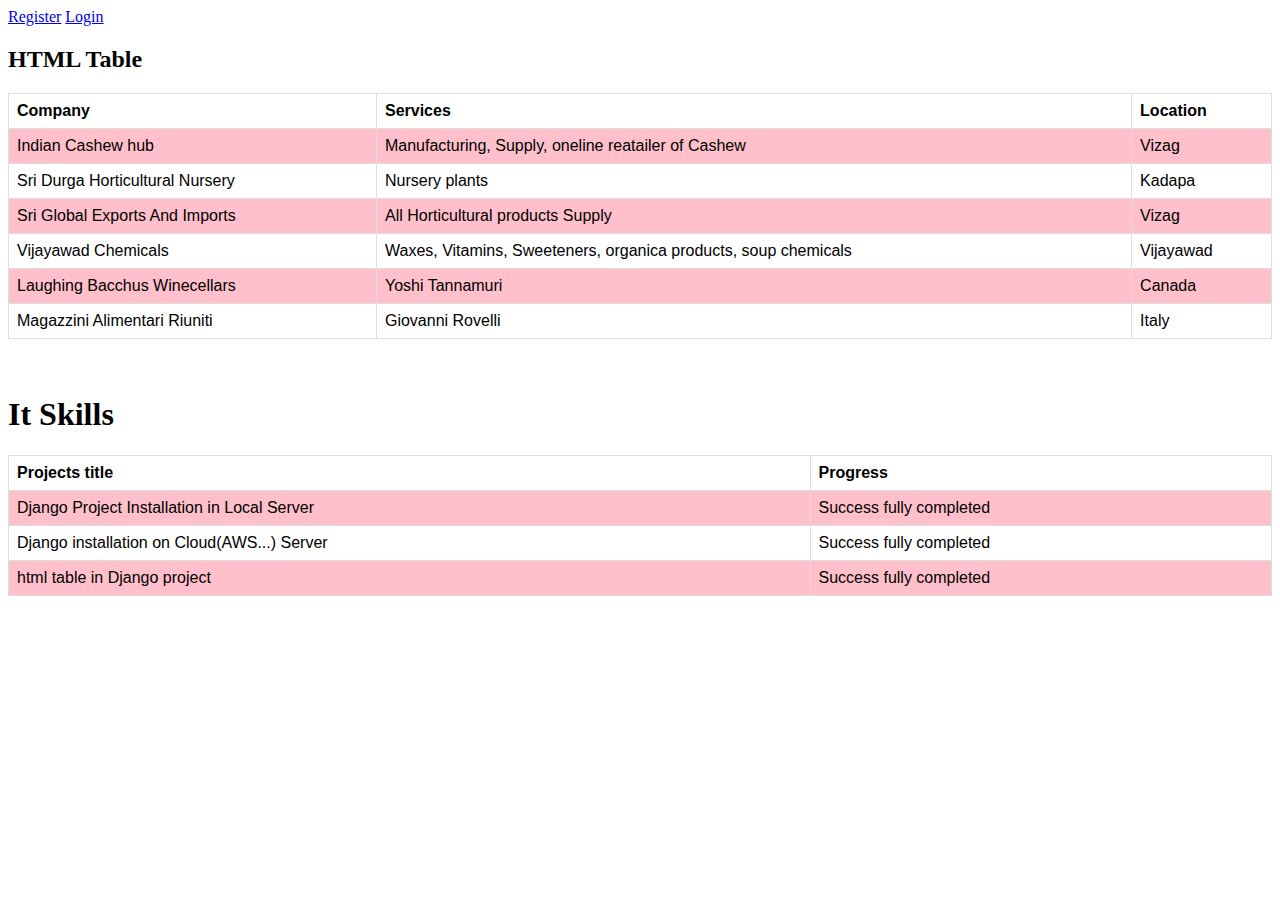
<file: quizapp/templates/index.html>
<!DOCTYPE html>
<html>
<head>
<style>
table {
  font-family: arial, sans-serif;
  border-collapse: collapse;
  width: 100%;
}

td, th {
  border: 1px solid #dddddd;
  text-align: left;
  padding: 8px;
}

tr:nth-child(even) {
  background-color: pink;
}
</style>
</head>
<body>
  <navbar>
    <a href="register">Register</a>
    <a href="login">Login</a>
  </navbar>

<h2>HTML Table</h2>

<table>
  <tr>
    <th>Company</th>
    <th>Services</th>
    <th>Location</th>
  </tr>
  <tr>
    <td>Indian Cashew hub</td>
    <td>Manufacturing, Supply, oneline reatailer of Cashew</td>
    <td>Vizag</td>
  </tr>
  <tr>
    <td>Sri Durga Horticultural Nursery</td>
    <td>Nursery plants</td>
    <td>Kadapa</td>
  </tr>
  <tr>
   <td>Sri Global Exports And Imports</td>
   <td>All Horticultural products Supply</td>
   <td>Vizag</td>
  </tr>
  <tr>
    <td>Vijayawad Chemicals</td>
    <td>Waxes, Vitamins, Sweeteners, organica products, soup chemicals</td>
    <td>Vijayawad</td>
  </tr>
  <tr>
    <td>Laughing Bacchus Winecellars</td>
    <td>Yoshi Tannamuri</td>
    <td>Canada</td>
  </tr>
  <tr>
    <td>Magazzini Alimentari Riuniti</td>
    <td>Giovanni Rovelli</td>
    <td>Italy</td>
  </tr>
</table>
<br>
<br>
<h1>It Skills</h1>
<table>
    <tr>
        <th>Projects title</th>
        <th>Progress</th>

    </tr>
    
    <tr>
        <td>Django Project Installation in Local Server</td>
        <td>Success fully completed</td>

    </tr>
    <tr>
        <td>Django installation on Cloud(AWS...) Server</td>
        <td>Success fully completed</td>

    </tr>
    <tr>
        <td>html table in Django project</td>
        <td>Success fully completed</td>
    </tr>
</table>

</body>
</html>
</file>
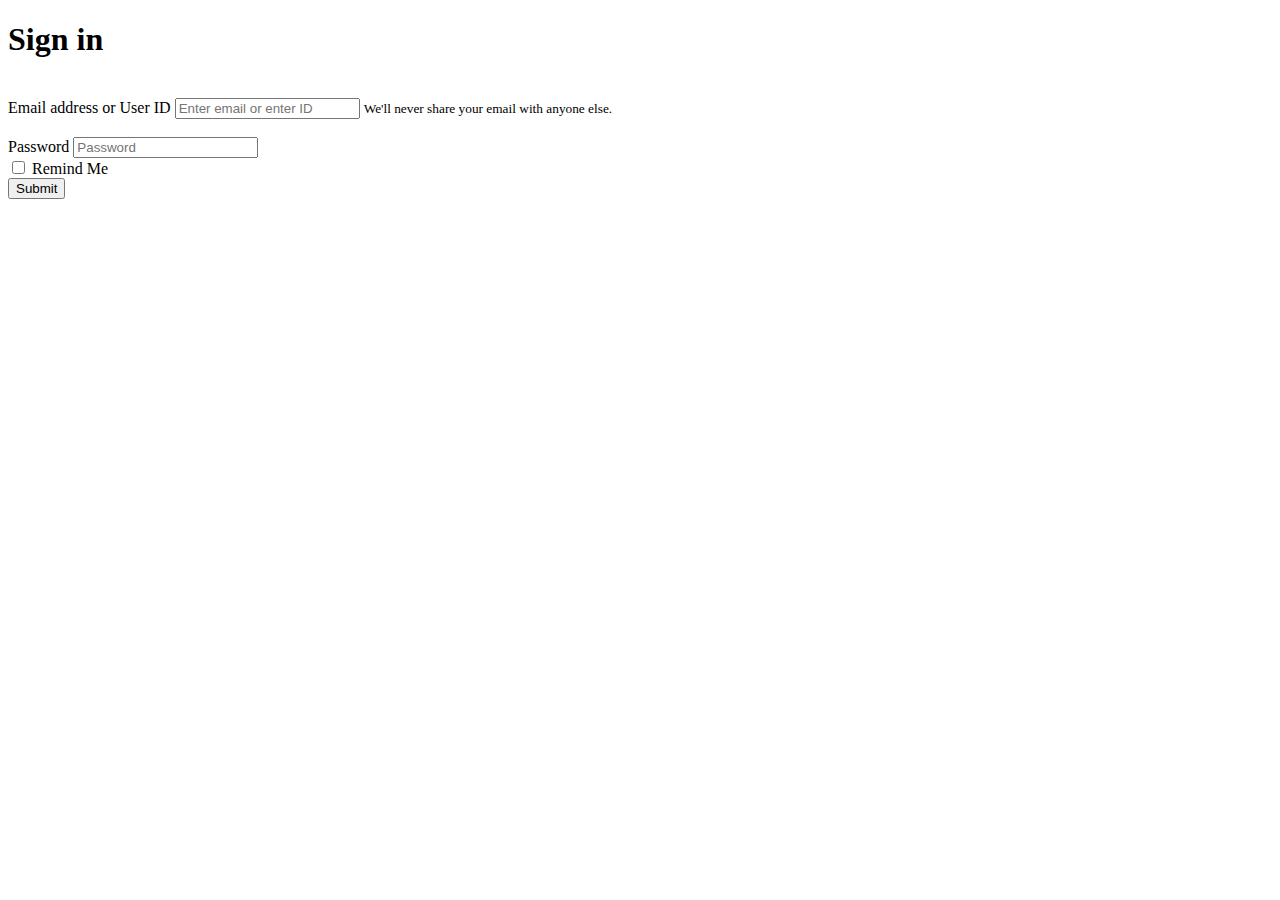
<file: quizapp/templates/login.html>
<!DOCTYPE html>
<html>
    <head>
        <link href="https://cdn.jsdelivr.net/npm/bootstrap@5.3.0-alpha1/dist/css/bootstrap.min.css" rel="stylesheet" integrity="sha384-GLhlTQ8iRABdZLl6O3oVMWSktQOp6b7In1Zl3/Jr59b6EGGoI1aFkw7cmDA6j6gD" crossorigin="anonymous">
        <script src="https://cdn.jsdelivr.net/npm/bootstrap@5.3.0-alpha1/dist/js/bootstrap.bundle.min.js" integrity="sha384-w76AqPfDkMBDXo30jS1Sgez6pr3x5MlQ1ZAGC+nuZB+EYdgRZgiwxhTBTkF7CXvN" crossorigin="anonymous"></script>
        <title>Login</title>
    </head>
    <body class="">
     <div class="container-fluid, text-center">
      <div>
        <div class="container-fluid">
        <h1>Sign in</h1>
        <form>
            <div class="text-left"><br>
            <div class="form-group">
              <label for="exampleInputEmail1">Email address or User ID</label>
              <input type="email"  id="exampleInputEmail1"  placeholder="Enter email or enter ID">
              <small id="emailHelp" class="form-text text-muted">We'll never share your email with anyone else.</small>
            </div><br>
            <div class="form-group">
              <label for="exampleInputPassword1">Password</label>
              <input type="password"  id="exampleInputPassword1" placeholder="Password">
            </div>
            <div class="form-check">
              <input type="checkbox"  id="exampleCheck1">
              <label class="form-check-label" for="exampleCheck1">Remind Me</label>
            </div>
            <button type="submit" class="btn btn-primary">Submit</button>
          </div>
        </form>
        </div>
       </div>
      </div>
    </body>
</html>
</file>
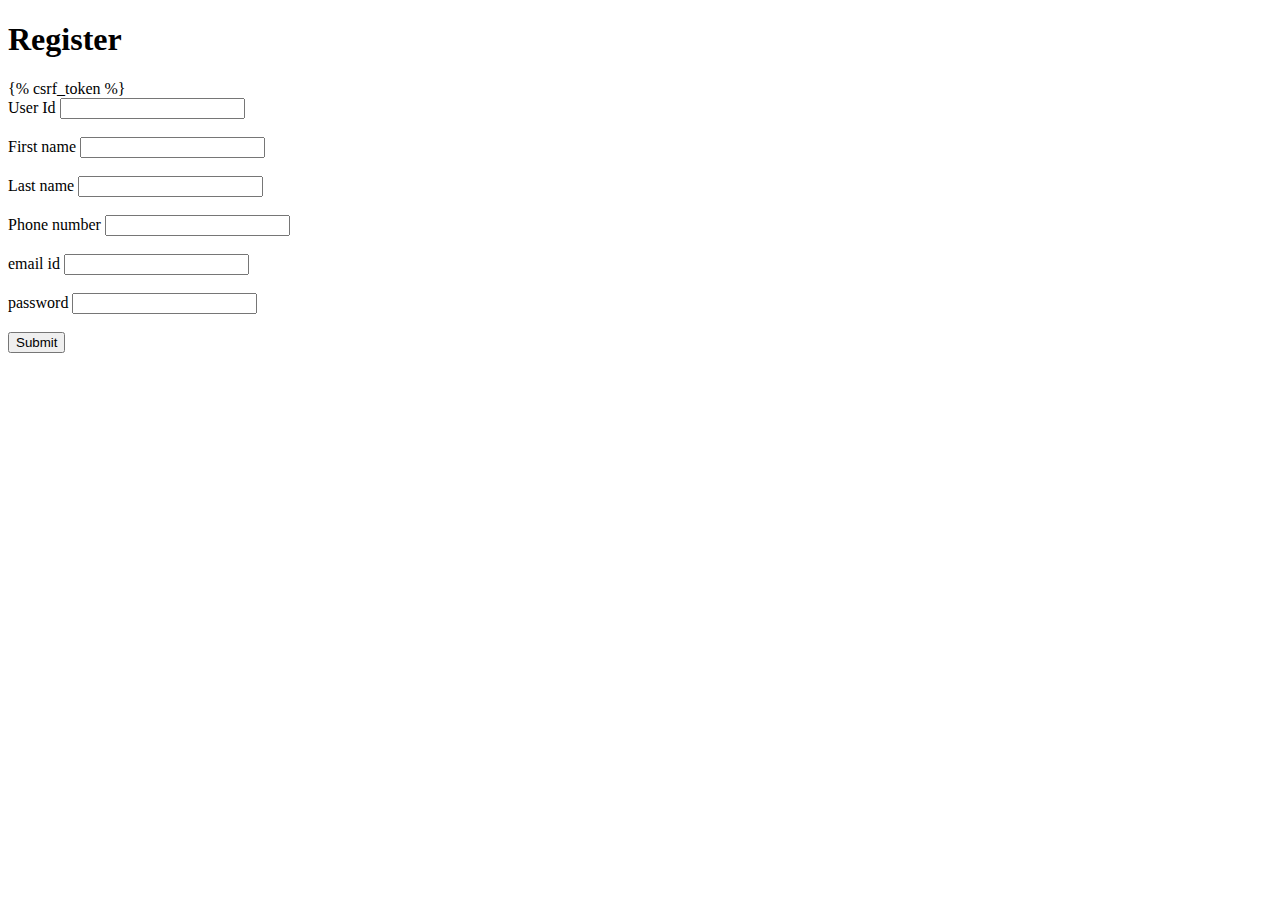
<file: quizapp/templates/register.html>
<!DOCTYPE html>
<html>
    <head>
        <link href="https://cdn.jsdelivr.net/npm/bootstrap@5.3.0-alpha1/dist/css/bootstrap.min.css" rel="stylesheet" integrity="sha384-GLhlTQ8iRABdZLl6O3oVMWSktQOp6b7In1Zl3/Jr59b6EGGoI1aFkw7cmDA6j6gD" crossorigin="anonymous">
        <script src="https://cdn.jsdelivr.net/npm/bootstrap@5.3.0-alpha1/dist/js/bootstrap.bundle.min.js" integrity="sha384-w76AqPfDkMBDXo30jS1Sgez6pr3x5MlQ1ZAGC+nuZB+EYdgRZgiwxhTBTkF7CXvN" crossorigin="anonymous"></script>
        <title>Register</title>
    </head>
    <body class="">
     <div class="container-fluid, text-center">
        <h1>Register</h1>
        <form action="register" method="post" style="align-content: center;">
          {% csrf_token %}
            <div style="align-content: center;">
            <label>User Id</label>
            <input type="text" name="User Id"><br><br>
            <label>First name</label>
            <input type="tex" name="First name"><br><br>
            <label>Last name</label>
            <input type="text" name="Last name"><br><br>
            <label>Phone number</label>
            <input type="number" name="Phone number"><br><br>
            <label>email id</label>
            <input type="email" name="email id"><br><br>
            <label>password</label>
            <input type="password" name="password"><br><br>
            <input type="submit">
            </div>
            <br><br>

        </form>
     </div>
    </body>
</html>
</file>
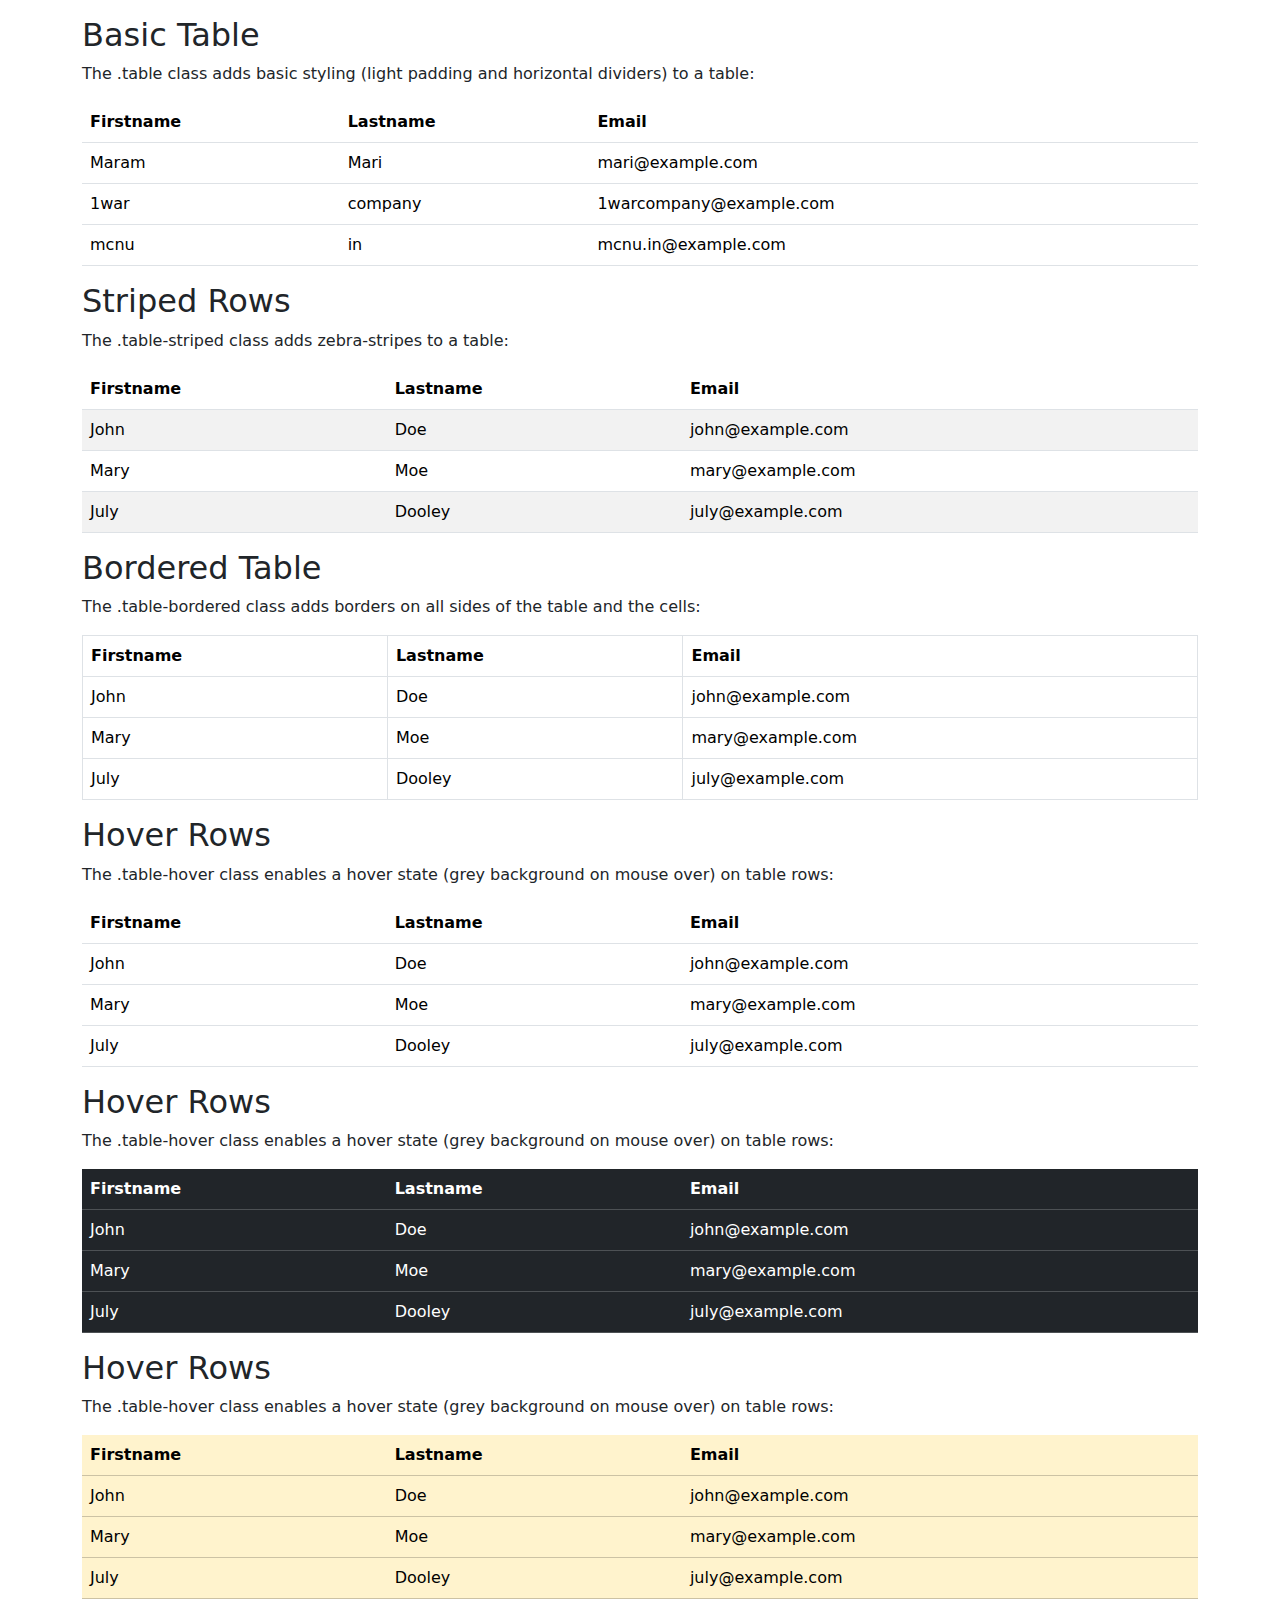
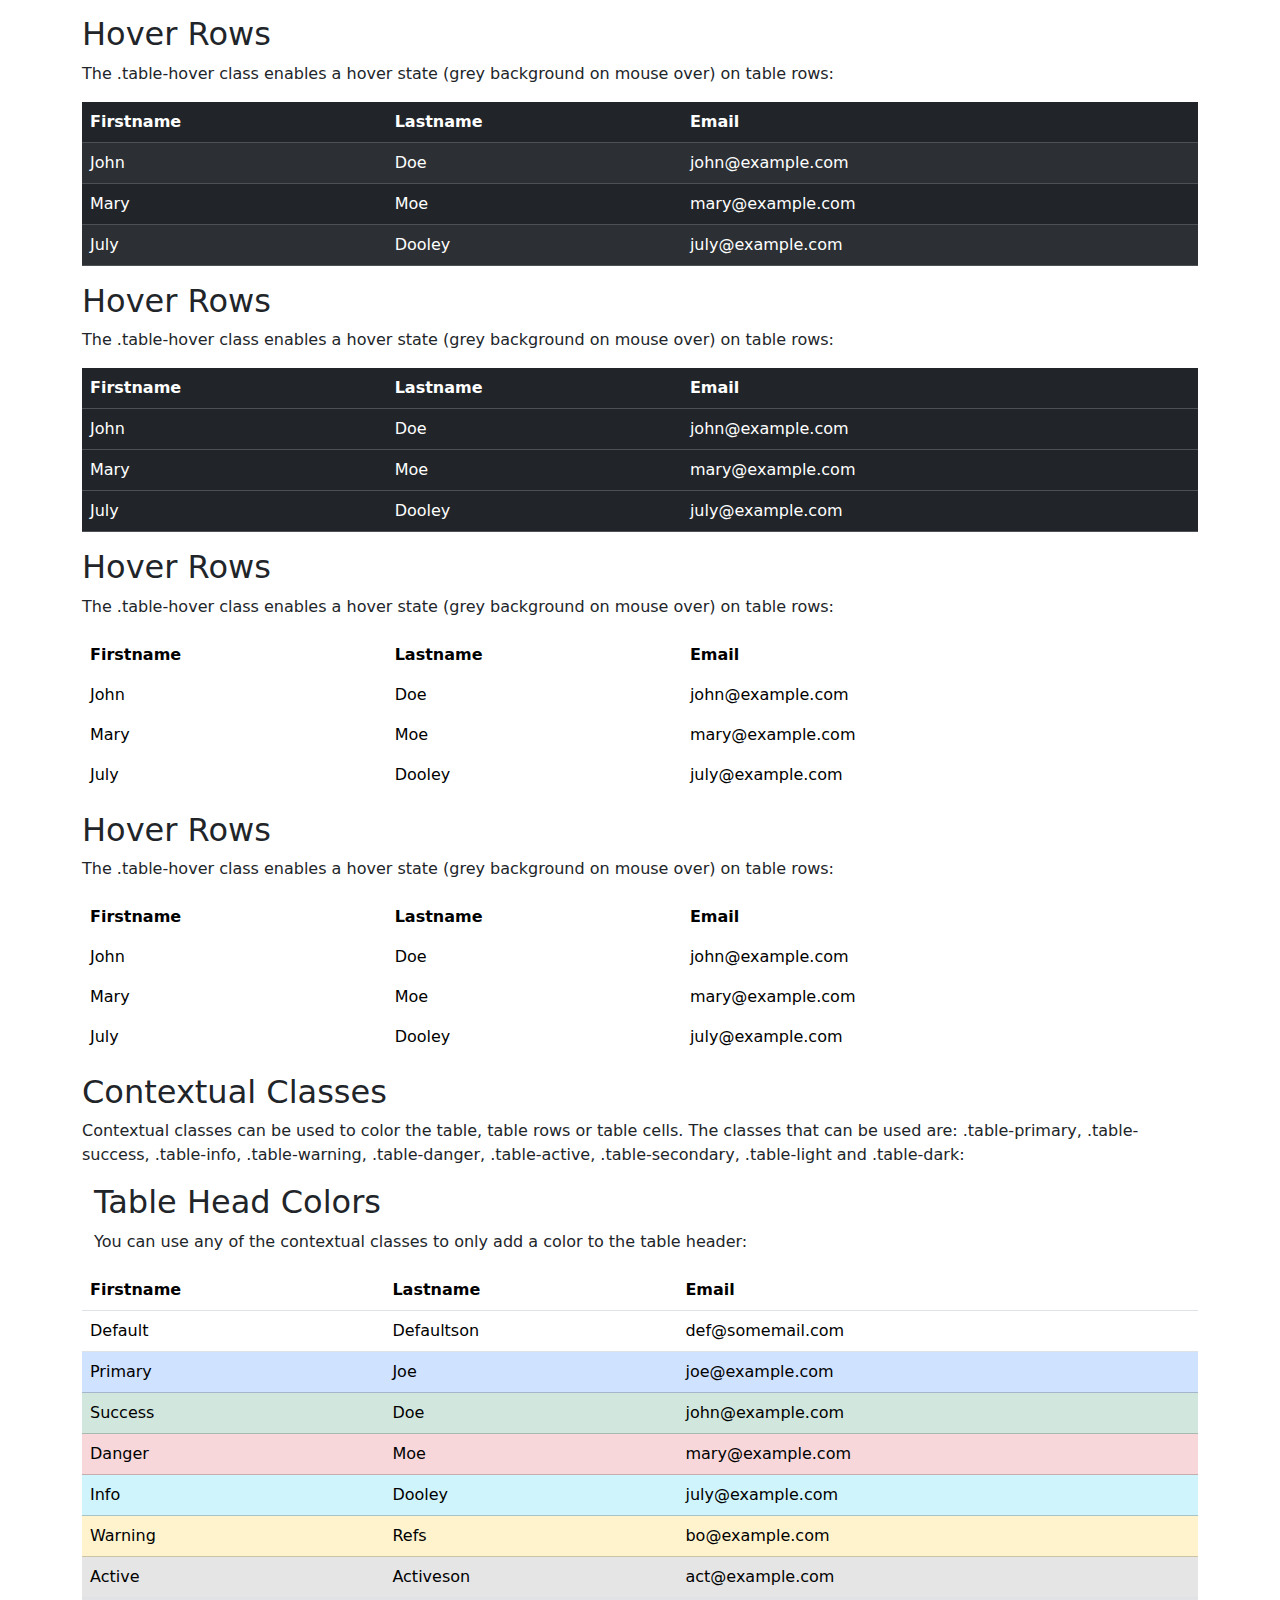
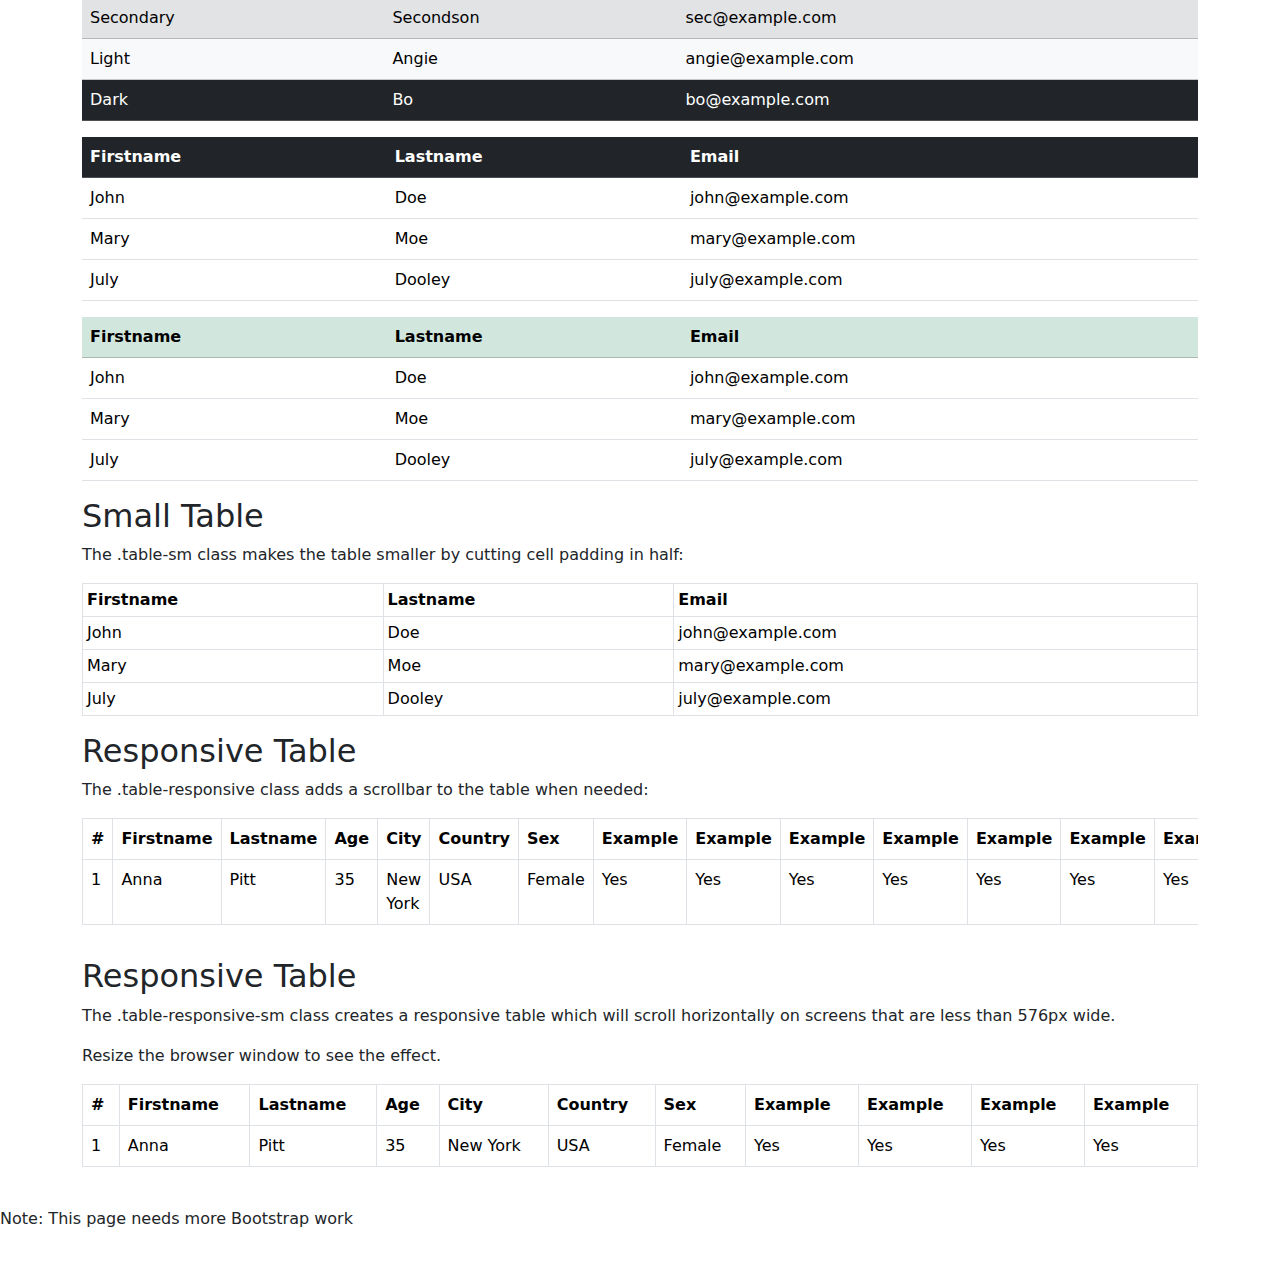
<file: quizapp/templates/quizapp/index1.html>
<!doctype html>
<html>
<head>
<title>Bootstrap Example</title>
<meta charset="utf-8">
<meta name="viewport" content="width=device-width, initial-scale=1">
<link href="https://cdn.jsdelivr.net/npm/bootstrap@5.2.3/dist/css/bootstrap.min.css" rel="stylesheet">
<script src="https://cdn.jsdelivr.net/npm/bootstrap@5.2.3/dist/js/bootstrap.bundle.min.js"></script>
</head>

<body>
<div class="container mt-3">

	<h2>Basic Table</h2>

	<p>The .table class adds basic styling (light padding and horizontal dividers) to a table:</p>

	<table class="table">
		<thead>
			<tr>
				<th>Firstname</th>
				<th>Lastname</th>
				<th>Email</th>
			</tr>
		</thead>
		<tbody>
			<tr>
				<td>Maram</td>
				<td>Mari</td>
				<td>mari@example.com</td>
			</tr>
			<tr>
				<td>1war</td>
				<td>company</td>
				<td>1warcompany@example.com</td>
			</tr>
			<tr>
				<td>mcnu</td>
				<td>in</td>
				<td>mcnu.in@example.com</td>
			</tr>
		</tbody>
	</table>
</div>




<div class="container mt-3">

	<h2>Striped Rows</h2>

	<p>The .table-striped class adds zebra-stripes to a table:</p>

	<table class="table table-striped">
		<thead>
			<tr>
				<th>Firstname</th>
				<th>Lastname</th>
				<th>Email</th>
			</tr>
		</thead>
		<tbody>
			<tr>
				<td>John</td>
				<td>Doe</td>
				<td>john@example.com</td>
			</tr>
			<tr>
				<td>Mary</td>
				<td>Moe</td>
				<td>mary@example.com</td>
			</tr>
			<tr>
				<td>July</td>
				<td>Dooley</td>
				<td>july@example.com</td>
			</tr>
		</tbody>
	</table>
</div>

<div class="container mt-3">

	<h2>Bordered Table</h2>

	<p>The .table-bordered class adds borders on all sides of the table and the cells:</p>

	<table class="table table-bordered">
		<thead>
			<tr>
				<th>Firstname</th>
				<th>Lastname</th>
				<th>Email</th>
			</tr>
		</thead>
		<tbody>
			<tr>
				<td>John</td>
				<td>Doe</td>
				<td>john@example.com</td>
			</tr>
			<tr>
				<td>Mary</td>
				<td>Moe</td>
				<td>mary@example.com</td>
			</tr>
			<tr>
				<td>July</td>
				<td>Dooley</td>
				<td>july@example.com</td>
			</tr>
		</tbody>
	</table>
</div>
<div class="container mt-3">

	<h2>Hover Rows</h2>

	<p>The .table-hover class enables a hover state (grey background on mouse over) on table rows:</p>

	<table class="table table-hover">
		<thead>
			<tr>
				<th>Firstname</th>
				<th>Lastname</th>
				<th>Email</th>
			</tr>
		</thead>
		<tbody>
			<tr>
				<td>John</td>
				<td>Doe</td>
				<td>john@example.com</td>
			</tr>
			<tr>
				<td>Mary</td>
				<td>Moe</td>
				<td>mary@example.com</td>
			</tr>
			<tr>
				<td>July</td>
				<td>Dooley</td>
				<td>july@example.com</td>
			</tr>
		</tbody>
	</table>
</div>
<div class="container mt-3">

	<h2>Hover Rows</h2>

	<p>The .table-hover class enables a hover state (grey background on mouse over) on table rows:</p>

	<table class="table table-dark">
		<thead>
			<tr>
				<th>Firstname</th>
				<th>Lastname</th>
				<th>Email</th>
			</tr>
		</thead>
		<tbody>
			<tr>
				<td>John</td>
				<td>Doe</td>
				<td>john@example.com</td>
			</tr>
			<tr>
				<td>Mary</td>
				<td>Moe</td>
				<td>mary@example.com</td>
			</tr>
			<tr>
				<td>July</td>
				<td>Dooley</td>
				<td>july@example.com</td>
			</tr>
		</tbody>
	</table>
</div>
<div class="container mt-3">

	<h2>Hover Rows</h2>

	<p>The .table-hover class enables a hover state (grey background on mouse over) on table rows:</p>

	<table class="table table-warning">
		<thead>
			<tr>
				<th>Firstname</th>
				<th>Lastname</th>
				<th>Email</th>
			</tr>
		</thead>
		<tbody>
			<tr>
				<td>John</td>
				<td>Doe</td>
				<td>john@example.com</td>
			</tr>
			<tr>
				<td>Mary</td>
				<td>Moe</td>
				<td>mary@example.com</td>
			</tr>
			<tr>
				<td>July</td>
				<td>Dooley</td>
				<td>july@example.com</td>
			</tr>
		</tbody>
	</table>
</div>
<div class="container mt-3">

	<h2>Hover Rows</h2>

	<p>The .table-hover class enables a hover state (grey background on mouse over) on table rows:</p>

	<table class="table table-dark table-striped">
		<thead>
			<tr>
				<th>Firstname</th>
				<th>Lastname</th>
				<th>Email</th>
			</tr>
		</thead>
		<tbody>
			<tr>
				<td>John</td>
				<td>Doe</td>
				<td>john@example.com</td>
			</tr>
			<tr>
				<td>Mary</td>
				<td>Moe</td>
				<td>mary@example.com</td>
			</tr>
			<tr>
				<td>July</td>
				<td>Dooley</td>
				<td>july@example.com</td>
			</tr>
		</tbody>
	</table>
</div>
<div class="container mt-3">

	<h2>Hover Rows</h2>

	<p>The .table-hover class enables a hover state (grey background on mouse over) on table rows:</p>

	<table class="table table-hover table-dark">
		<thead>
			<tr>
				<th>Firstname</th>
				<th>Lastname</th>
				<th>Email</th>
			</tr>
		</thead>
		<tbody>
			<tr>
				<td>John</td>
				<td>Doe</td>
				<td>john@example.com</td>
			</tr>
			<tr>
				<td>Mary</td>
				<td>Moe</td>
				<td>mary@example.com</td>
			</tr>
			<tr>
				<td>July</td>
				<td>Dooley</td>
				<td>july@example.com</td>
			</tr>
		</tbody>
	</table>
</div>
<div class="container mt-3">

	<h2>Hover Rows</h2>

	<p>The .table-hover class enables a hover state (grey background on mouse over) on table rows:</p>

	<table class="table table-borderless">
		<thead>
			<tr>
				<th>Firstname</th>
				<th>Lastname</th>
				<th>Email</th>
			</tr>
		</thead>
		<tbody>
			<tr>
				<td>John</td>
				<td>Doe</td>
				<td>john@example.com</td>
			</tr>
			<tr>
				<td>Mary</td>
				<td>Moe</td>
				<td>mary@example.com</td>
			</tr>
			<tr>
				<td>July</td>
				<td>Dooley</td>
				<td>july@example.com</td>
			</tr>
		</tbody>
	</table>
</div>
<div class="container mt-3">

	<h2>Hover Rows</h2>

	<p>The .table-hover class enables a hover state (grey background on mouse over) on table rows:</p>

	<table class="table table-borderless table-hover">
		<thead>
			<tr>
				<th>Firstname</th>
				<th>Lastname</th>
				<th>Email</th>
			</tr>
		</thead>
		<tbody>
			<tr>
				<td>John</td>
				<td>Doe</td>
				<td>john@example.com</td>
			</tr>
			<tr>
				<td>Mary</td>
				<td>Moe</td>
				<td>mary@example.com</td>
			</tr>
			<tr>
				<td>July</td>
				<td>Dooley</td>
				<td>july@example.com</td>
			</tr>
		</tbody>
	</table>
</div>
<div class="container mt-3">

	<h2>Contextual Classes</h2>

	<p>Contextual classes can be used to color the table, table rows or table cells. The classes that can be used are: .table-primary, .table-success, .table-info, .table-warning, .table-danger, .table-active, .table-secondary, .table-light and .table-dark:</p>
	<div class="container mt-3">

		<h2>Table Head Colors</h2>

		<p>You can use any of the contextual classes to only add a color to the table header:</p>
	</div>

	<table class="table">
		<thead>
			<tr>
				<th>Firstname</th>
				<th>Lastname</th>
				<th>Email</th>
			</tr>
		</thead>
		<tbody>
			<tr>
				<td>Default</td>
				<td>Defaultson</td>
				<td>def@somemail.com</td>
			</tr>
			<tr class="table-primary">
				<td>Primary</td>
				<td>Joe</td>
				<td>joe@example.com</td>
			</tr>
			<tr class="table-success">
				<td>Success</td>
				<td>Doe</td>
				<td>john@example.com</td>
			</tr>
			<tr class="table-danger">
				<td>Danger</td>
				<td>Moe</td>
				<td>mary@example.com</td>
			</tr>
			<tr class="table-info">
				<td>Info</td>
				<td>Dooley</td>
				<td>july@example.com</td>
			</tr>
			<tr class="table-warning">
				<td>Warning</td>
				<td>Refs</td>
				<td>bo@example.com</td>
			</tr>
			<tr class="table-active">
				<td>Active</td>
				<td>Activeson</td>
				<td>act@example.com</td>
			</tr>
			<tr class="table-secondary">
				<td>Secondary</td>
				<td>Secondson</td>
				<td>sec@example.com</td>
			</tr>
			<tr class="table-light">
				<td>Light</td>
				<td>Angie</td>
				<td>angie@example.com</td>
			</tr>
			<tr class="table-dark">
				<td>Dark</td>
				<td>Bo</td>
				<td>bo@example.com</td>
			</tr>
		</tbody>
	</table>

	<table class="table">
		<thead class="table-dark">
			<tr>
				<th>Firstname</th>
				<th>Lastname</th>
				<th>Email</th>
			</tr>
		</thead>
		<tbody>
			<tr>
				<td>John</td>
				<td>Doe</td>
				<td>john@example.com</td>
			</tr>
			<tr>
				<td>Mary</td>
				<td>Moe</td>
				<td>mary@example.com</td>
			</tr>
			<tr>
				<td>July</td>
				<td>Dooley</td>
				<td>july@example.com</td>
			</tr>
		</tbody>
	</table>

	<table class="table">
		<thead class="table-success">
			<tr>
				<th>Firstname</th>
				<th>Lastname</th>
				<th>Email</th>
			</tr>
		</thead>
		<tbody>
			<tr>
				<td>John</td>
				<td>Doe</td>
				<td>john@example.com</td>
			</tr>
			<tr>
				<td>Mary</td>
				<td>Moe</td>
				<td>mary@example.com</td>
			</tr>
			<tr>
				<td>July</td>
				<td>Dooley</td>
				<td>july@example.com</td>
			</tr>
		</tbody>
	</table>
</div>
<div class="container mt-3">

	<h2>Small Table</h2>

	<p>The .table-sm class makes the table smaller by cutting cell padding in half:</p>

	<table class="table table-bordered table-sm">
		<thead>
			<tr>
				<th>Firstname</th>
				<th>Lastname</th>
				<th>Email</th>
			</tr>
		</thead>
		<tbody>
			<tr>
				<td>John</td>
				<td>Doe</td>
				<td>john@example.com</td>
			</tr>
			<tr>
				<td>Mary</td>
				<td>Moe</td>
				<td>mary@example.com</td>
			</tr>
			<tr>
				<td>July</td>
				<td>Dooley</td>
				<td>july@example.com</td>
			</tr>
		</tbody>
	</table>
</div>
<div class="container mt-3">

	<h2>Responsive Table</h2>

	<p>The .table-responsive class adds a scrollbar to the table when needed:</p>

	<div class="table-responsive">

		<table class="table table-bordered">
			<thead>
				<tr>
					<th>#</th>
					<th>Firstname</th>
					<th>Lastname</th>
					<th>Age</th>
					<th>City</th>
					<th>Country</th>
					<th>Sex</th>
					<th>Example</th>
					<th>Example</th>
					<th>Example</th>
					<th>Example</th>
					<th>Example</th>
					<th>Example</th>
					<th>Example</th>
					<th>Example</th>
					<th>Example</th>
					<th>Example</th>
					<th>Example</th>
					<th>Example</th>
				</tr>
			</thead>
			<tbody>
				<tr>
					<td>1</td>
					<td>Anna</td>
					<td>Pitt</td>
					<td>35</td>
					<td>New York</td>
					<td>USA</td>
					<td>Female</td>
					<td>Yes</td>
					<td>Yes</td>
					<td>Yes</td>
					<td>Yes</td>
					<td>Yes</td>
					<td>Yes</td>
					<td>Yes</td>
					<td>Yes</td>
					<td>Yes</td>
					<td>Yes</td>
					<td>Yes</td>
					<td>Yes</td>
				</tr>
			</tbody>
		</table>
	</div>
</div>
<div class="container mt-3">

	<h2>Responsive Table</h2>

	<p>The .table-responsive-sm class creates a responsive table which will scroll horizontally on screens that are less than 576px wide.</p>

	<p>Resize the browser window to see the effect.</p>
	<div class="table-responsive-sm">

		<table class="table table-bordered">
			<thead>
				<tr>
					<th>#</th>
					<th>Firstname</th>
					<th>Lastname</th>
					<th>Age</th>
					<th>City</th>
					<th>Country</th>
					<th>Sex</th>
					<th>Example</th>
					<th>Example</th>
					<th>Example</th>
					<th>Example</th>
				</tr>
			</thead>
			<tbody>
				<tr>
					<td>1</td>
					<td>Anna</td>
					<td>Pitt</td>
					<td>35</td>
					<td>New York</td>
					<td>USA</td>
					<td>Female</td>
					<td>Yes</td>
					<td>Yes</td>
					<td>Yes</td>
					<td>Yes</td>
				</tr>
			</tbody>
		</table>
	</div>
</div>
<div class="container mt-3">
	<br>
</div>

<p>Note: This page needs more Bootstrap work</p>

<p>
	<br>
</p>
</body>
</html>
</file>
